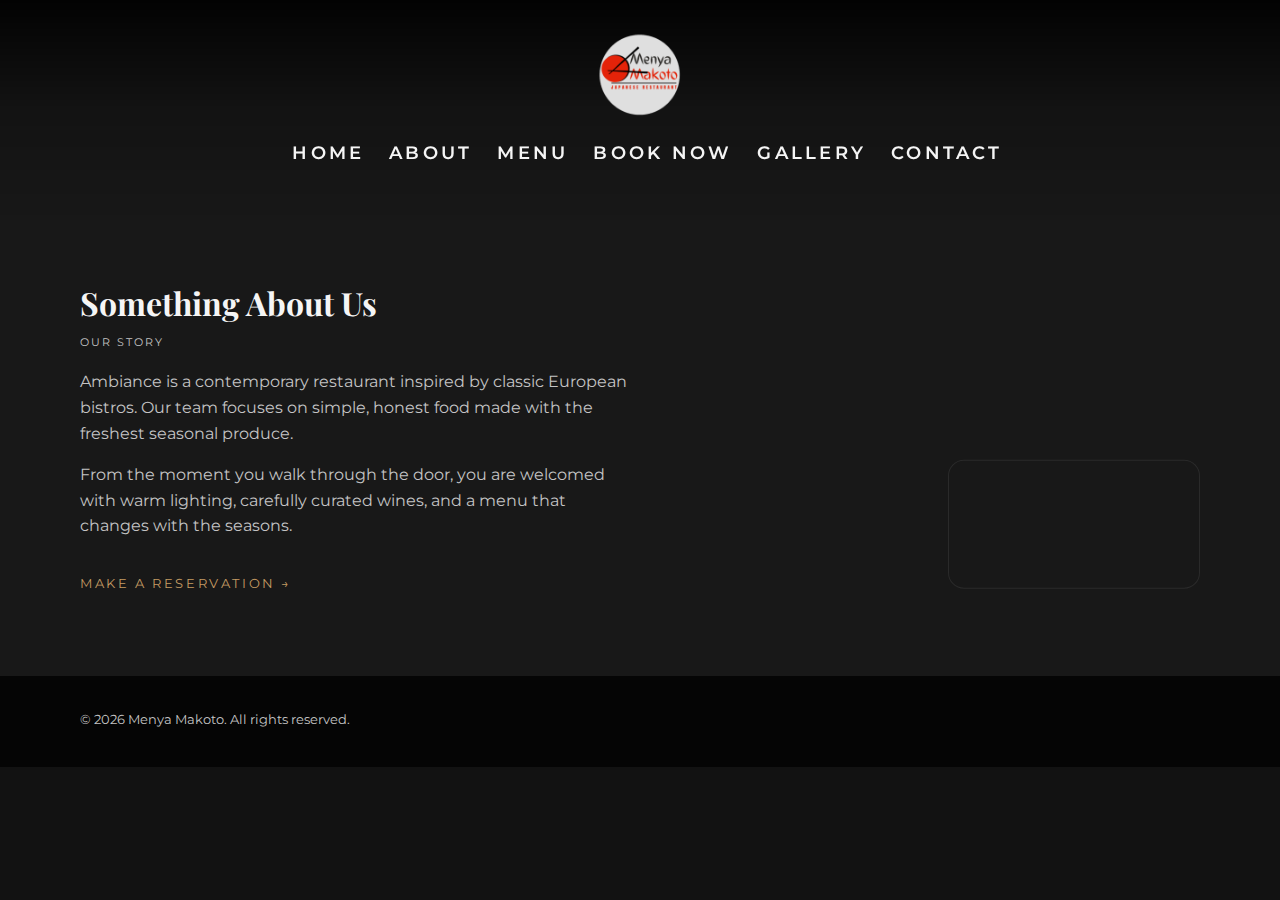
<file: about.html>
<!DOCTYPE html>
<html lang="en">
  <head>
    <meta charset="UTF-8" />
    <title>Menya Makoto</title>
    <meta name="viewport" content="width=device-width, initial-scale=1.0" />
    <link rel="stylesheet" href="css/style.css" />
    <link
      href="https://fonts.googleapis.com/css2?family=Playfair+Display:wght@400;600;700&family=Montserrat:wght@300;400;500;600&display=swap"
      rel="stylesheet"
    />
  </head>
  <body class="inner-pages">
    <!-- Header / Navigation -->
    <header class="site-header">
      <div class="header-inner">
        <div class="logo">
          <a href="index.html">
            <img src="images/logo-ab.png" alt="main-logo" />
          </a>
        </div>
        <nav class="main-nav">
          <ul id="navigation">
            <!-- <li><a href="#hero" class="nav-link active">Home</a></li> -->
            <li><a href="index.html" class="nav-link">Home</a></li>
            <li><a href="about.html" class="nav-link">About</a></li>
            <li><a href="menu.html" class="nav-link">Menu</a></li>
            <li>
              <a href="reservations.html" class="nav-link">Book Now</a>
            </li>
            <li><a href="gallery.html" class="nav-link">Gallery</a></li>
            <li><a href="contact.html" class="nav-link">Contact</a></li>
          </ul>
        </nav>

        <div class="hamburger" aria-label="Toggle navigation">
          <span></span>
          <span></span>
          <span></span>
        </div>
      </div>
    </header>

    <!-- About Section -->
    <section id="about" class="section about-section">
      <div class="container about-grid">
        <div class="about-text">
          <h2 class="section-title">Something About Us</h2>
          <p class="section-subtitle">Our story</p>
          <p>
            Ambiance is a contemporary restaurant inspired by classic European
            bistros. Our team focuses on simple, honest food made with the
            freshest seasonal produce.
          </p>
          <p>
            From the moment you walk through the door, you are welcomed with
            warm lighting, carefully curated wines, and a menu that changes with
            the seasons.
          </p>
          <a href="#reservations" class="text-link">Make a reservation →</a>
        </div>
        <div class="about-image-wrapper">
          <div
            class="about-image main-img"
            style="
              background-image: url('https://images.pexels.com/photos/3535383/pexels-photo-3535383.jpeg?auto=compress&cs=tinysrgb&w=1600');
            "
          ></div>
          <div
            class="about-image secondary-img"
            style="
              background-image: url('https://images.pexels.com/photos/3298637/pexels-photo-3298637.jpeg?auto=compress&cs=tinysrgb&w=1600');
            "
          ></div>
        </div>
      </div>
    </section>

    <!-- Footer -->
    <footer class="site-footer">
      <div class="container footer-inner">
        <p>© <span id="year"></span> Menya Makoto. All rights reserved.</p>
      </div>
    </footer>

    <script src="js/main.js"></script>
  </body>
</html>
</file>
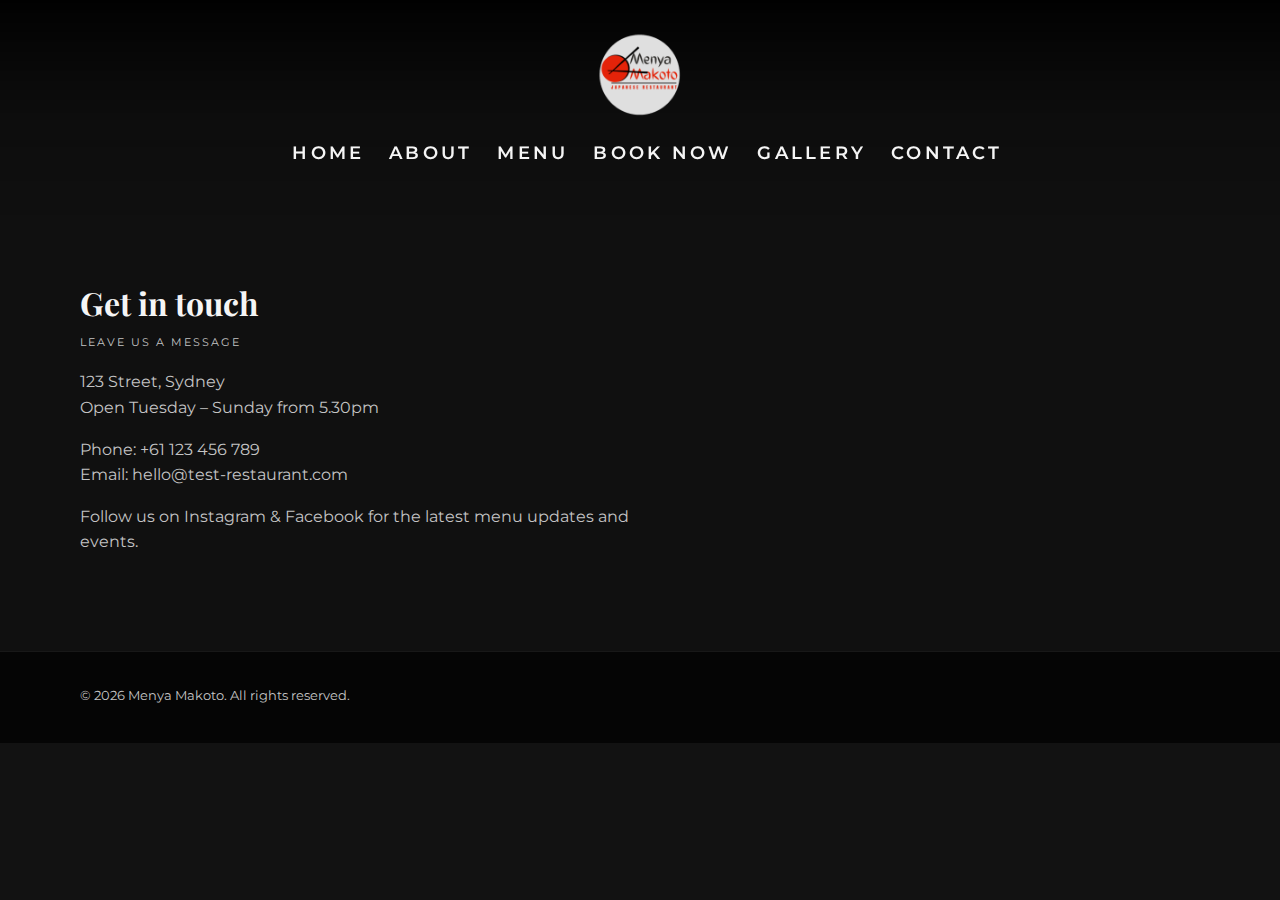
<file: contact.html>
<!DOCTYPE html>
<html lang="en">
  <head>
    <meta charset="UTF-8" />
    <title>Menya Makoto</title>
    <meta name="viewport" content="width=device-width, initial-scale=1.0" />
    <link rel="stylesheet" href="css/style.css" />
    <link
      href="https://fonts.googleapis.com/css2?family=Playfair+Display:wght@400;600;700&family=Montserrat:wght@300;400;500;600&display=swap"
      rel="stylesheet"
    />
  </head>
  <body class="inner-pages">
    <!-- Header / Navigation -->
    <header class="site-header">
      <div class="header-inner">
        <div class="logo">
          <a href="#"> <img src="images/logo-ab.png" alt="main-logo" /> </a>
        </div>
        <nav class="main-nav">
          <ul id="navigation">
            <!-- <li><a href="#hero" class="nav-link active">Home</a></li> -->
            <li><a href="index.html" class="nav-link">Home</a></li>
            <li><a href="about.html" class="nav-link">About</a></li>
            <li><a href="menu.html" class="nav-link">Menu</a></li>
            <li>
              <a href="reservations.html" class="nav-link">Book Now</a>
            </li>
            <li><a href="gallery.html" class="nav-link">Gallery</a></li>
            <li><a href="contact.html" class="nav-link">Contact</a></li>
          </ul>
        </nav>
        <div class="hamburger" aria-label="Toggle navigation">
          <span></span>
          <span></span>
          <span></span>
        </div>
      </div>
    </header>

    <!-- Contact Section -->
    <section id="contact" class="section contact-section">
      <div class="container contact-grid">
        <div class="contact-text">
          <h2 class="section-title">Get in touch</h2>
          <p class="section-subtitle">Leave us a message</p>
          <p>
            123 Street, Sydney<br />
            Open Tuesday – Sunday from 5.30pm
          </p>
          <p>
            Phone: <a href="tel:+123456789">+61 123 456 789</a><br />
            Email:
            <a href="mailto:hello@test-restaurant.com"
              >hello@test-restaurant.com</a
            >
          </p>
          <p>
            Follow us on Instagram &amp; Facebook for the latest menu updates
            and events.
          </p>
        </div>

        <div class="contact-map">
          <!-- Replace src with your own map embed if you like -->
          <iframe
            title="Map"
            loading="lazy"
            referrerpolicy="no-referrer-when-downgrade"
            src="https://www.google.com/maps/embed?pb=!1m18!1m12!1m3!1d3312.338333932997!2d151.204!3d-33.8688!2m3!1f0!2f0!3f0!3m2!1i1024!2i768!4f13.1!3m3!1m2!1s0x6b12ae3e16c1!2sSydney%20CBD!5e0!3m2!1sen!2sau!4v1700000000000"
          >
          </iframe>
        </div>
      </div>
    </section>

    <!-- Footer -->
    <footer class="site-footer">
      <div class="container footer-inner">
        <p>© <span id="year"></span> Menya Makoto. All rights reserved.</p>
      </div>
    </footer>

    <script src="js/main.js"></script>
  </body>
</html>
</file>
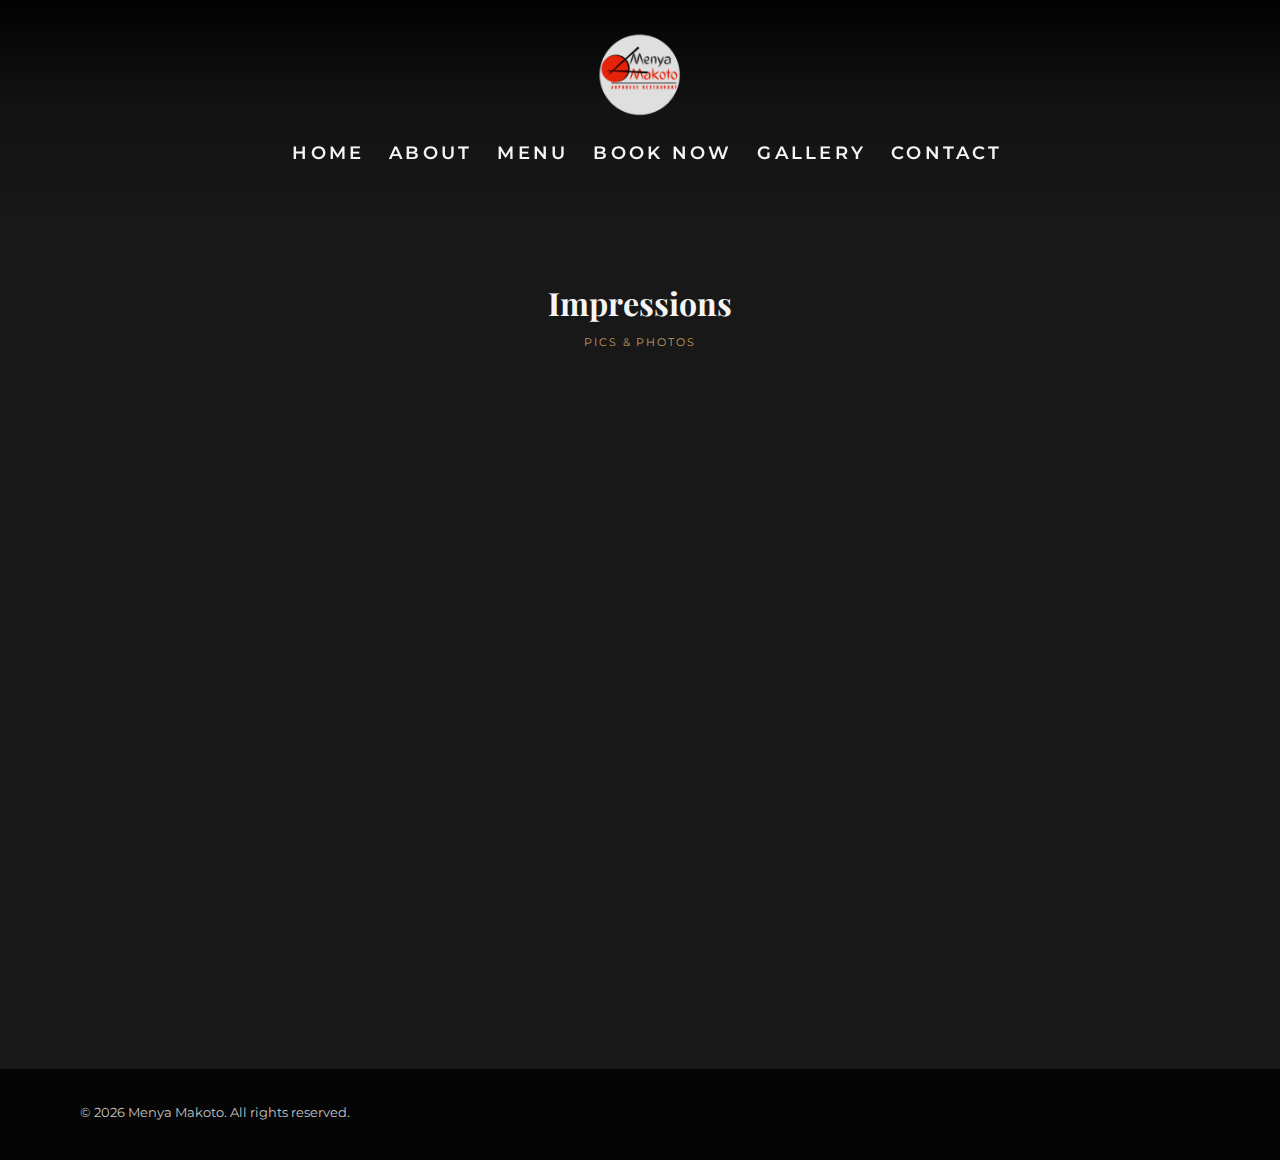
<file: gallery.html>
<!DOCTYPE html>
<html lang="en">
  <head>
    <meta charset="UTF-8" />
    <title>Menya Makoto</title>
    <meta name="viewport" content="width=device-width, initial-scale=1.0" />
    <link rel="stylesheet" href="css/style.css" />
    <link
      href="https://fonts.googleapis.com/css2?family=Playfair+Display:wght@400;600;700&family=Montserrat:wght@300;400;500;600&display=swap"
      rel="stylesheet"
    />
  </head>
  <body class="inner-pages">
    <!-- Header / Navigation -->
    <header class="site-header">
      <div class="header-inner">
        <div class="logo">
          <a href="#"> <img src="images/logo-ab.png" alt="main-logo" /> </a>
        </div>
        <nav class="main-nav">
          <ul id="navigation">
            <!-- <li><a href="#hero" class="nav-link active">Home</a></li> -->
            <li><a href="index.html" class="nav-link">Home</a></li>
            <li><a href="about.html" class="nav-link">About</a></li>
            <li><a href="menu.html" class="nav-link">Menu</a></li>
            <li>
              <a href="reservations.html" class="nav-link">Book Now</a>
            </li>
            <li><a href="gallery.html" class="nav-link">Gallery</a></li>
            <li><a href="contact.html" class="nav-link">Contact</a></li>
          </ul>
        </nav>
        <div class="hamburger" aria-label="Toggle navigation">
          <span></span>
          <span></span>
          <span></span>
        </div>
      </div>
    </header>
    <!-- Gallery Section -->
    <section id="gallery" class="section gallery-section">
      <div class="container">
        <div class="section-heading">
          <h2 class="section-title">Impressions</h2>
          <p class="section-subtitle">Pics & photos</p>
        </div>

        <div class="gallery-grid">
          <!-- Use your own images -->
          <div
            class="gallery-item"
            style="
              background-image: url('https://images.pexels.com/photos/958545/pexels-photo-958545.jpeg?auto=compress&cs=tinysrgb&w=1600');
            "
          ></div>
          <div
            class="gallery-item"
            style="
              background-image: url('https://images.pexels.com/photos/3535383/pexels-photo-3535383.jpeg?auto=compress&cs=tinysrgb&w=1600');
            "
          ></div>
          <div
            class="gallery-item"
            style="
              background-image: url('https://images.pexels.com/photos/3298637/pexels-photo-3298637.jpeg?auto=compress&cs=tinysrgb&w=1600');
            "
          ></div>
          <div
            class="gallery-item"
            style="
              background-image: url('https://images.pexels.com/photos/958546/pexels-photo-958546.jpeg?auto=compress&cs=tinysrgb&w=1600');
            "
          ></div>
          <div
            class="gallery-item"
            style="
              background-image: url('https://images.pexels.com/photos/958545/pexels-photo-958545.jpeg?auto=compress&cs=tinysrgb&w=1600&dpr=2');
            "
          ></div>
          <div
            class="gallery-item"
            style="
              background-image: url('https://images.pexels.com/photos/3535393/pexels-photo-3535393.jpeg?auto=compress&cs=tinysrgb&w=1600');
            "
          ></div>
        </div>
      </div>
    </section>

    <!-- Footer -->
    <footer class="site-footer">
      <div class="container footer-inner">
        <p>© <span id="year"></span> Menya Makoto. All rights reserved.</p>
      </div>
    </footer>

    <script src="js/main.js"></script>
  </body>
</html>
</file>
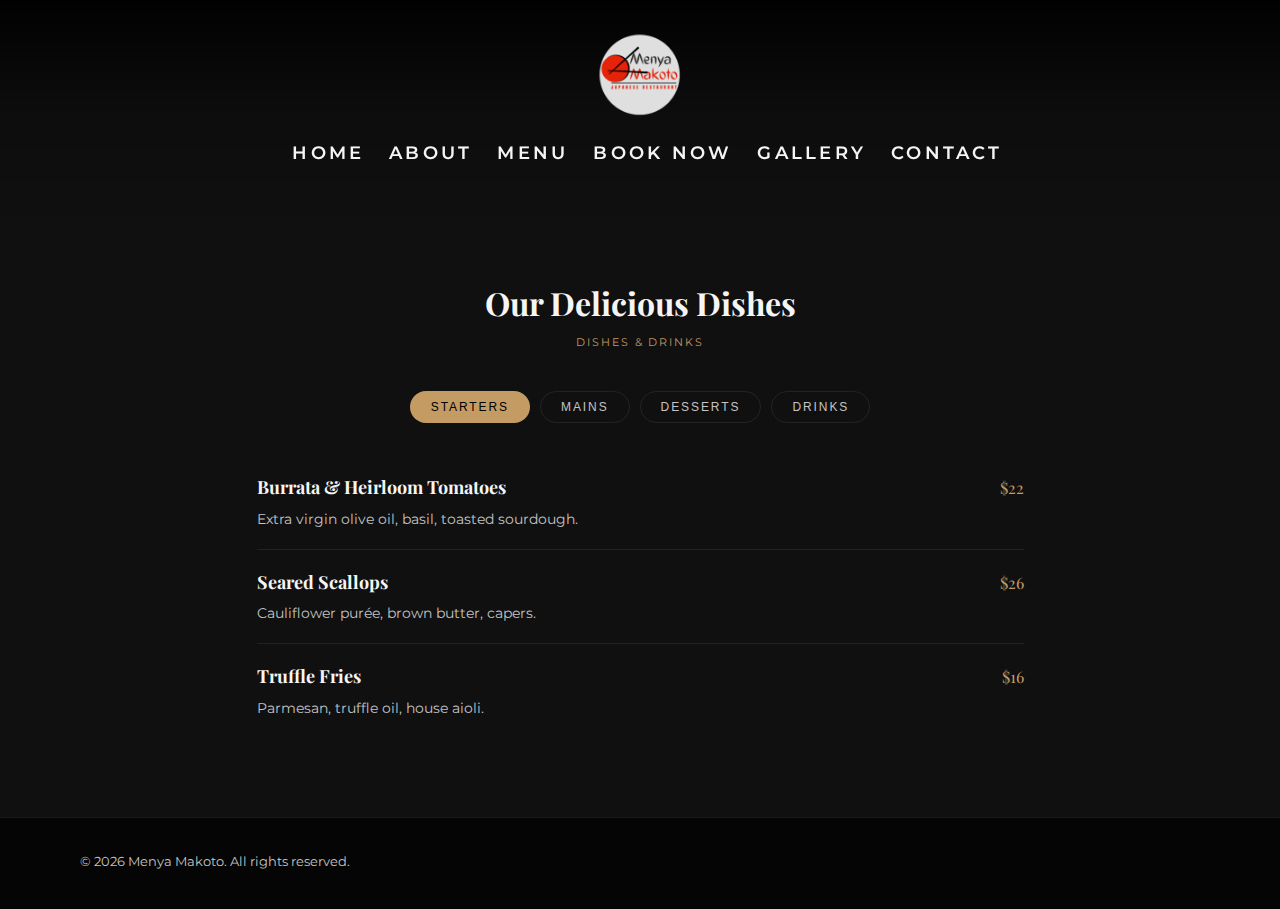
<file: menu.html>
<!DOCTYPE html>
<html lang="en">
  <head>
    <meta charset="UTF-8" />
    <title>Menya Makoto</title>
    <meta name="viewport" content="width=device-width, initial-scale=1.0" />
    <link rel="stylesheet" href="css/style.css" />
    <link
      href="https://fonts.googleapis.com/css2?family=Playfair+Display:wght@400;600;700&family=Montserrat:wght@300;400;500;600&display=swap"
      rel="stylesheet"
    />
  </head>
  <body class="inner-pages">
    <!-- Header / Navigation -->
    <header class="site-header">
      <div class="header-inner">
        <div class="logo">
          <a href="#"> <img src="images/logo-ab.png" alt="main-logo" /> </a>
        </div>
        <nav class="main-nav">
          <ul id="navigation">
            <!-- <li><a href="#hero" class="nav-link active">Home</a></li> -->
            <li><a href="index.html" class="nav-link">Home</a></li>
            <li><a href="about.html" class="nav-link">About</a></li>
            <li><a href="menu.html" class="nav-link">Menu</a></li>
            <li>
              <a href="reservations.html" class="nav-link">Book Now</a>
            </li>
            <li><a href="gallery.html" class="nav-link">Gallery</a></li>
            <li><a href="contact.html" class="nav-link">Contact</a></li>
          </ul>
        </nav>

        <div class="hamburger" aria-label="Toggle navigation">
          <span></span>
          <span></span>
          <span></span>
        </div>
      </div>
    </header>

    <!-- Menu Section -->
    <section id="menu" class="section menu-section">
      <div class="container">
        <div class="section-heading">
          <h2 class="section-title">Our Delicious Dishes</h2>
          <p class="section-subtitle">Dishes & drinks</p>
        </div>

        <div class="menu-tabs">
          <button class="menu-tab active" data-menu="starters">Starters</button>
          <button class="menu-tab" data-menu="mains">Mains</button>
          <button class="menu-tab" data-menu="desserts">Desserts</button>
          <button class="menu-tab" data-menu="drinks">Drinks</button>
        </div>

        <div class="menu-columns">
          <!-- Starters -->
          <div class="menu-list active" id="menu-starters">
            <div class="menu-item">
              <div class="menu-item-header">
                <h3>Burrata & Heirloom Tomatoes</h3>
                <span class="menu-price">$22</span>
              </div>
              <p class="menu-desc">
                Extra virgin olive oil, basil, toasted sourdough.
              </p>
            </div>
            <div class="menu-item">
              <div class="menu-item-header">
                <h3>Seared Scallops</h3>
                <span class="menu-price">$26</span>
              </div>
              <p class="menu-desc">Cauliflower purée, brown butter, capers.</p>
            </div>
            <div class="menu-item">
              <div class="menu-item-header">
                <h3>Truffle Fries</h3>
                <span class="menu-price">$16</span>
              </div>
              <p class="menu-desc">Parmesan, truffle oil, house aioli.</p>
            </div>
          </div>

          <!-- Mains -->
          <div class="menu-list" id="menu-mains">
            <div class="menu-item">
              <div class="menu-item-header">
                <h3>Dry-Aged Ribeye</h3>
                <span class="menu-price">$49</span>
              </div>
              <p class="menu-desc">Charred onions, jus, hand-cut chips.</p>
            </div>
            <div class="menu-item">
              <div class="menu-item-header">
                <h3>Crispy Skin Salmon</h3>
                <span class="menu-price">$38</span>
              </div>
              <p class="menu-desc">
                Lemon beurre blanc, greens, crushed potatoes.
              </p>
            </div>
            <div class="menu-item">
              <div class="menu-item-header">
                <h3>Wild Mushroom Risotto</h3>
                <span class="menu-price">$34</span>
              </div>
              <p class="menu-desc">Parmesan, thyme, white wine.</p>
            </div>
          </div>

          <!-- Desserts -->
          <div class="menu-list" id="menu-desserts">
            <div class="menu-item">
              <div class="menu-item-header">
                <h3>Chocolate Fondant</h3>
                <span class="menu-price">$18</span>
              </div>
              <p class="menu-desc">Vanilla bean ice-cream, hazelnut crumb.</p>
            </div>
            <div class="menu-item">
              <div class="menu-item-header">
                <h3>Crème Brûlée</h3>
                <span class="menu-price">$17</span>
              </div>
              <p class="menu-desc">Classic vanilla, brittle caramel top.</p>
            </div>
          </div>

          <!-- Drinks -->
          <div class="menu-list" id="menu-drinks">
            <div class="menu-item">
              <div class="menu-item-header">
                <h3>House Spritz</h3>
                <span class="menu-price">$16</span>
              </div>
              <p class="menu-desc">Aperitif, prosecco, soda, citrus.</p>
            </div>
            <div class="menu-item">
              <div class="menu-item-header">
                <h3>Signature Negroni</h3>
                <span class="menu-price">$19</span>
              </div>
              <p class="menu-desc">Gin, vermouth, bitters, orange.</p>
            </div>
            <div class="menu-item">
              <div class="menu-item-header">
                <h3>Sommelier’s Wine Selection</h3>
                <span class="menu-price">From $14</span>
              </div>
              <p class="menu-desc">
                Rotating list of local & international wines.
              </p>
            </div>
          </div>
        </div>
      </div>
    </section>

    <!-- Footer -->
    <footer class="site-footer">
      <div class="container footer-inner">
        <p>© <span id="year"></span> Menya Makoto. All rights reserved.</p>
      </div>
    </footer>

    <script src="js/main.js"></script>
  </body>
</html>
</file>
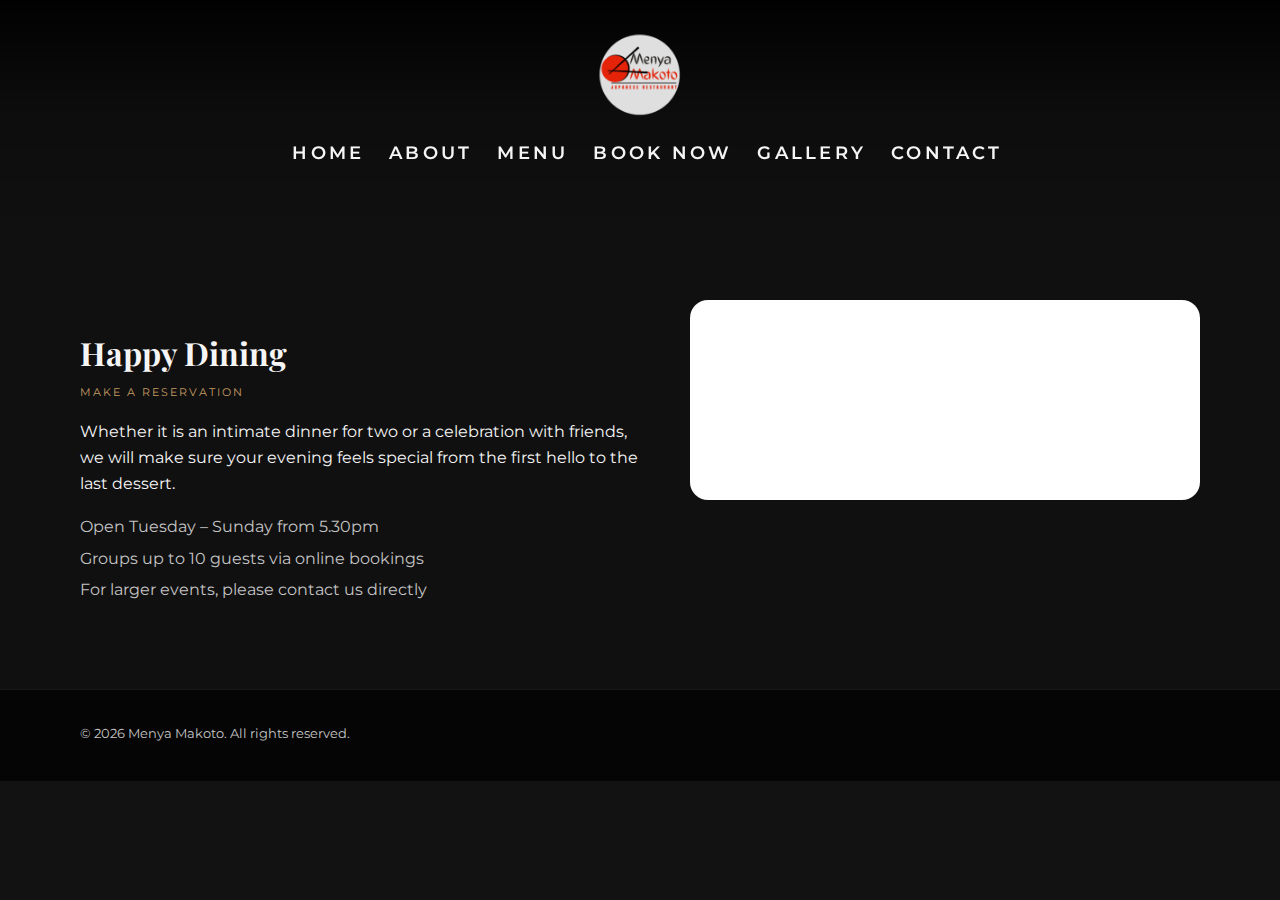
<file: reservations.html>
<!DOCTYPE html>
<html lang="en">
  <head>
    <meta charset="UTF-8" />
    <title>Menya Makoto</title>
    <meta name="viewport" content="width=device-width, initial-scale=1.0" />
    <link rel="stylesheet" href="css/style.css" />
    <link
      href="https://fonts.googleapis.com/css2?family=Playfair+Display:wght@400;600;700&family=Montserrat:wght@300;400;500;600&display=swap"
      rel="stylesheet"
    />
  </head>
  <body class="inner-pages">
    <!-- Header / Navigation -->
    <header class="site-header">
      <div class="header-inner">
        <div class="logo">
          <a href="index.html">
            <img src="images/logo-ab.png" alt="main-logo" />
          </a>
        </div>
        <nav class="main-nav">
          <ul id="navigation">
            <!-- <li><a href="#hero" class="nav-link active">Home</a></li> -->
            <li><a href="index.html" class="nav-link">Home</a></li>
            <li><a href="about.html" class="nav-link">About</a></li>
            <li><a href="menu.html" class="nav-link">Menu</a></li>
            <li>
              <a href="reservations.html" class="nav-link">Book Now</a>
            </li>
            <li><a href="gallery.html" class="nav-link">Gallery</a></li>
            <li><a href="contact.html" class="nav-link">Contact</a></li>
          </ul>
        </nav>

        <div class="hamburger" aria-label="Toggle navigation">
          <span></span>
          <span></span>
          <span></span>
        </div>
      </div>
    </header>

    <!-- Reservations Section -->
    <section id="reservations" class="section reservations-section">
      <div class="container reservations-grid">
        <div class="reservations-text">
          <h2 class="section-title">Happy Dining</h2>
          <p class="section-subtitle">Make a reservation</p>
          <p>
            Whether it is an intimate dinner for two or a celebration with
            friends, we will make sure your evening feels special from the first
            hello to the last dessert.
          </p>
          <ul class="reservations-info">
            <li>Open Tuesday – Sunday from 5.30pm</li>
            <li>Groups up to 10 guests via online bookings</li>
            <li>For larger events, please contact us directly</li>
          </ul>
        </div>

        <div class="reservations-form-wrapper">
          <!-- <form class="reservations-form">
            <div class="form-row">
              <div class="form-group">
                <label for="res-name">Name</label>
                <input
                  type="text"
                  id="res-name"
                  placeholder="Your full name"
                  required
                />
              </div>
              <div class="form-group">
                <label for="res-email">Email</label>
                <input
                  type="email"
                  id="res-email"
                  placeholder="name@example.com"
                  required
                />
              </div>
            </div>

            <div class="form-row">
              <div class="form-group">
                <label for="res-date">Date</label>
                <input type="date" id="res-date" required />
              </div>
              <div class="form-group">
                <label for="res-time">Time</label>
                <input type="time" id="res-time" required />
              </div>
              <div class="form-group">
                <label for="res-guests">Guests</label>
                <select id="res-guests" required>
                  <option value="2">2 Guests</option>
                  <option value="3">3 Guests</option>
                  <option value="4">4 Guests</option>
                  <option value="5">5 Guests</option>
                  <option value="6">6 Guests</option>
                  <option value="7">7 Guests</option>
                  <option value="8">8+ Guests</option>
                </select>
              </div>
            </div>

            <div class="form-group">
              <label for="res-message">Message (optional)</label>
              <textarea
                id="res-message"
                rows="3"
                placeholder="Occasion, dietary notes, etc."
              ></textarea>
            </div>

            <button type="submit" class="btn btn-light btn-block">
              Request Booking
            </button>
            <p class="form-note">We will confirm your reservation by email.</p>
          </form> -->
          <!-- <iframe
            data-id="nbi-widget"
            src="https://bookings.nowbookit.com?accountid=d28913a4-935a-471e-a35d-3f6598bb5ac0&venueid=552&theme=light&colors=hex,000000&font=Oxygen"
          ></iframe>
          <script src="https://plugins.nowbookit.com/iframe-resizer-build/bundle.js"></script> -->

          <iframe
            data-id="nbi-widget"
            src="https://bookings.nowbookit.com/?accountid=1e257390-dab7-470a-a5e6-c6b77c4ef52e&venueid=14177&theme=light&colors=hex,b0120a,000000&banner=hidden&bg=transparent"
          ></iframe>

          <script src="https://plugins.nowbookit.com/iframe-resizer-build/bundle.js"></script>
        </div>
      </div>
    </section>

    <!-- Footer -->
    <footer class="site-footer">
      <div class="container footer-inner">
        <p>© <span id="year"></span> Menya Makoto. All rights reserved.</p>
      </div>
    </footer>

    <script src="js/main.js"></script>
  </body>
</html>
</file>
<file: css/style.css>
/* Variables */
/* Base */
*,
*::before,
*::after {
  box-sizing: border-box;
}

body {
  margin: 0;
  font-family: "Montserrat", system-ui, -apple-system, BlinkMacSystemFont, "Segoe UI", sans-serif;
  background: #121212;
  color: #f5f5f5;
  line-height: 1.6;
}

img {
  max-width: 100%;
  height: auto;
  display: block;
}

a {
  color: inherit;
  text-decoration: none;
}

.container {
  width: min(1120px, 92%);
  margin: 0 auto;
}

/* Header */
.site-header {
  position: fixed;
  inset: 0 0 auto 0;
  z-index: 1000;
  background: linear-gradient(to bottom, rgba(0, 0, 0, 0.9), rgba(0, 0, 0, 0.2), transparent);
  backdrop-filter: blur(4px);
}

@media (max-width: 767px) {
  body.home .site-header {
    height: 100%;
  }
}
body.home .site-header .hamburger {
  display: none !important;
}

.header-inner {
  text-align: center;
  padding: 18px 0;
}

.logo {
  text-align: center;
  margin-top: 30px;
  position: absolute;
  top: 0;
  width: 100%;
  text-align: center;
}
@media (max-width: 767px) {
  .logo {
    position: static;
    margin-top: 0;
  }
}
.logo a {
  display: inline-block;
  text-align: center;
}
.logo a img {
  width: 120px;
}
@media (max-width: 767px) {
  .logo a img {
    width: 90px;
  }
}

body.home .logo {
  position: absolute;
  top: 15px;
}

.logo-mark {
  width: 36px;
  height: 36px;
  border-radius: 50%;
  border: 1px solid #c49b63;
  display: inline-flex;
  align-items: center;
  justify-content: center;
  font-size: 18px;
}

body.home .main-nav {
  position: absolute;
  overflow: hidden;
  top: 0;
}
@media (max-width: 767px) {
  body.home .main-nav {
    height: 100vh;
    width: 100%;
    overflow-y: auto;
    overflow-x: hidden;
    inset: 0;
    transform: translateY(-10px);
    pointer-events: none;
    transition: opacity 0.2s ease, transform 0.2s ease;
    opacity: 1;
    background: transparent;
    pointer-events: all;
    padding: 170px 50px 50px 50px;
    display: block;
    justify-self: center;
    align-items: center;
    top: 0;
  }
}
body.home .main-nav ul {
  display: flex;
  align-items: center;
  justify-content: center;
  gap: 24px;
  list-style: none;
  padding: 0;
  margin: 0;
  white-space: nowrap;
}
@media (max-width: 767px) {
  body.home .main-nav ul {
    flex-direction: column;
    align-items: flex-start;
  }
}
body.home .main-nav ul li {
  display: flex;
  width: 25vw;
  height: 100vh;
  justify-content: center;
  align-items: center;
}
@media (max-width: 767px) {
  body.home .main-nav ul li {
    display: block;
    width: 100%;
    height: auto;
  }
}
body.home .main-nav ul li a {
  font-size: 30px;
  text-transform: capitalize;
  color: #c4c4c4;
  padding-bottom: 4px;
  position: relative;
  color: #ffffff;
  font-weight: 500;
  display: inline-block;
  padding-bottom: 60px;
  transition: 0.3s all;
}
@media (min-width: 767px) {
  body.home .main-nav ul li a {
    display: flex;
    align-items: center;
    justify-content: center;
    height: 100%;
    width: 100%;
  }
}
@media (max-width: 767px) {
  body.home .main-nav ul li a {
    font-size: 24px;
  }
}
body.home .main-nav ul li a:hover {
  transform: scale(1.3);
}
@media (min-width: 767px) {
  body.home .main-nav ul li a:hover {
    background: rgba(0, 0, 0, 0.5);
  }
}
body.home .main-nav ul li a:hover, body.home .main-nav ul li a.active {
  color: #fff;
}

.inner-pages.open .main-nav {
  opacity: 1;
  visibility: visible;
  pointer-events: auto;
  transition: 0.3s all;
  right: 0;
}
.inner-pages .main-nav {
  transition: 0.3s all;
  display: flex;
  align-items: center;
  justify-content: center;
  padding: 105px 15px 10px 15px;
}
@media (max-width: 767px) {
  .inner-pages .main-nav {
    padding: 130px 15px 50px 15px;
    background-image: url("../images/chef-image.webp");
    background-repeat: no-repeat;
    background-size: cover;
    position: fixed;
    right: -100%;
    height: 100vh;
    width: 100%;
    top: 0;
    opacity: 0;
    visibility: hidden;
    display: block;
    overflow-y: auto;
    overflow-x: hidden;
    background-position: center bottom;
  }
}
@media (max-width: 767px) {
  .inner-pages .main-nav:after {
    content: "";
    position: absolute;
    top: 0;
    left: 0;
    background: rgba(0, 0, 0, 0.31);
    width: 100%;
    height: 100%;
  }
}
.inner-pages .main-nav ul {
  display: flex;
}
@media (max-width: 767px) {
  .inner-pages .main-nav ul {
    display: block;
    align-items: center;
    gap: 24px;
    list-style: none;
    padding: 0;
    margin: 0;
    justify-content: center;
    position: relative;
    z-index: 1;
  }
}
.inner-pages .main-nav ul li {
  list-style: none;
}
.inner-pages .main-nav ul li a {
  font-size: 18px;
  letter-spacing: 0.18em;
  text-transform: uppercase;
  color: var(--text-muted);
  padding-bottom: 4px;
  position: relative;
  font-weight: 600;
  display: inline-block;
  padding-right: 25px;
}
@media (max-width: 767px) {
  .inner-pages .main-nav ul li a {
    font-size: 28px;
    padding-bottom: 40px;
  }
}
.inner-pages .main-nav ul li a::after {
  content: "";
  position: absolute;
  left: 0;
  bottom: 0;
  width: 0%;
  height: 1px;
  background: var(--accent);
  transition: width 0.3s ease;
}
@media (min-width: 767px) {
  .inner-pages .logo img {
    width: 90px;
  }
}

.inner-pages .main-nav a:hover,
.inner-pages .main-nav a.active {
  color: #fff;
}

.inner-pages .main-nav a:hover::after,
.inner-pages .main-nav a.active::after {
  width: 100%;
}

/* Mobile nav toggle */
.inner-pages .site-header .hamburger {
  width: 35px;
  height: 25px;
  position: absolute;
  right: 40px;
  display: none;
  top: 30px;
  transform: translate(-50%, -50%);
  top: 50%;
}
@media (max-width: 767px) {
  .inner-pages .site-header .hamburger {
    display: block;
  }
}
.inner-pages .site-header .hamburger span {
  width: 100%;
  height: 3px;
  background: #ffffff;
  display: inline-block;
  position: absolute;
  transition: 0.3s all;
}
.inner-pages .site-header .hamburger span:nth-child(2) {
  top: 10px;
}
.inner-pages .site-header .hamburger span:last-child {
  top: 20px;
}
.inner-pages.open .hamburger span:first-child {
  transform: translateY(12px) rotate(45deg);
}
.inner-pages.open .hamburger span:nth-child(2) {
  transform: translateY(12px) rotate(-45deg);
  top: 0;
}
.inner-pages.open .hamburger span:last-child {
  opacity: 0;
  visibility: hidden;
}

/* Hero */
.hero-section {
  position: relative;
  min-height: 100vh;
  color: #fff;
  overflow: hidden;
}
@media (max-width: 767px) {
  .hero-section {
    height: 100%;
    min-height: auto;
    overflow: auto;
  }
}
.hero-section .hero-video {
  width: 100%;
  height: 100%;
  object-fit: cover;
}
.hero-section .hero-video source {
  object-position: center;
}

.hero-slider {
  position: absolute;
  inset: 0;
  z-index: -2;
}

.hero-slide {
  position: absolute;
  inset: 0;
  background-position: center;
  background-size: cover;
  transform: scale(1);
  transition: opacity 1.4s ease, transform 1.4s ease;
}

.hero-overlay {
  position: absolute;
  inset: 0;
  background: radial-gradient(circle at top left, rgba(0, 0, 0, 0.1), rgba(0, 0, 0, 0.8));
  z-index: -1;
}

.hero-content {
  padding-top: 160px;
  padding-bottom: 80px;
  max-width: 560px;
}

.hero-subtitle {
  font-family: "Playfair Display", serif;
  font-size: 14px;
  text-transform: uppercase;
  letter-spacing: 0.3em;
  margin-bottom: 8px;
  color: #c49b63;
}

.hero-title {
  font-family: "Playfair Display", serif;
  font-size: clamp(40px, 5vw, 56px);
  margin: 0 0 10px;
}

.hero-text {
  max-width: 420px;
  color: #c4c4c4;
  margin-bottom: 26px;
}

.hero-buttons {
  display: flex;
  gap: 14px;
  flex-wrap: wrap;
}

.btn {
  display: inline-flex;
  align-items: center;
  justify-content: center;
  padding: 10px 28px;
  border-radius: 999px;
  border: 1px solid transparent;
  font-size: 13px;
  letter-spacing: 0.14em;
  text-transform: uppercase;
  cursor: pointer;
  transition: background 0.25s ease, color 0.25s ease, border-color 0.25s ease, transform 0.15s ease;
}
.btn:active {
  transform: translateY(1px);
}
.btn-light {
  background: #fff;
  color: #000;
}
.btn-light:hover {
  background: #c49b63;
  border-color: transparent;
  color: #000;
}
.btn-outline {
  background: transparent;
  color: #fff;
  border-color: rgba(255, 255, 255, 0.4);
}
.btn-outline:hover {
  border-color: #c49b63;
  color: #fff;
}
.btn-block {
  width: 100%;
}

.hero-scroll-indicator {
  position: absolute;
  bottom: 40px;
  right: 5%;
  text-align: center;
  font-size: 11px;
  letter-spacing: 0.25em;
  text-transform: uppercase;
  color: #c4c4c4;
}

.scroll-line {
  width: 1px;
  height: 40px;
  margin: 8px auto 0;
  background: linear-gradient(to bottom, rgba(255, 255, 255, 0.2), rgba(255, 255, 255, 0));
  position: relative;
  overflow: hidden;
}
.scroll-line::after {
  content: "";
  position: absolute;
  width: 1px;
  height: 16px;
  top: -16px;
  left: 0;
  background: #fff;
  animation: scrollDown 1.6s infinite;
}

@keyframes scrollDown {
  0% {
    transform: translateY(0);
    opacity: 0;
  }
  30% {
    opacity: 1;
  }
  100% {
    transform: translateY(40px);
    opacity: 0;
  }
}
/* Sections */
.section {
  padding: 80px 0;
}

.section-title {
  font-family: "Playfair Display", serif;
  font-size: 32px;
  margin-bottom: 6px;
}

.section-subtitle {
  text-transform: uppercase;
  letter-spacing: 0.18em;
  font-size: 11px;
  color: #c49b63;
  margin-top: 0;
  margin-bottom: 18px;
}

/* About */
.about-section {
  background: #181818;
  padding-top: 250px !important;
}
@media (max-width: 767px) {
  .about-section {
    padding-top: 160px !important;
  }
}

.about-grid {
  display: grid;
  grid-template-columns: 1.1fr 1fr;
  gap: 60px;
  align-items: center;
}

.about-text p {
  color: #c4c4c4;
}

.text-link {
  font-size: 13px;
  text-transform: uppercase;
  letter-spacing: 0.2em;
  color: #c49b63;
  display: inline-flex;
  align-items: center;
  margin-top: 18px;
}
.text-link:hover {
  color: #fff;
}

.about-image-wrapper {
  position: relative;
  min-height: 280px;
}

.about-image {
  position: absolute;
  background-size: cover;
  background-position: center;
  border-radius: 16px;
}
.about-image.main-img {
  inset: 0 10% 20% 0;
}
.about-image.secondary-img {
  width: 50%;
  height: 46%;
  bottom: 0;
  right: 0;
  transform: translateY(20%);
  border: 1px solid rgba(255, 255, 255, 0.08);
}

/* Menu */
.menu-section {
  background: #101010;
  padding-top: 250px;
}
@media (max-width: 767px) {
  .menu-section {
    padding-top: 160px !important;
  }
}

.section-heading {
  text-align: center;
  margin-bottom: 40px;
}

.menu-tabs {
  display: flex;
  justify-content: center;
  gap: 10px;
  margin-bottom: 32px;
  flex-wrap: wrap;
}

.menu-tab {
  background: transparent;
  border-radius: 999px;
  border: 1px solid rgba(255, 255, 255, 0.08);
  color: #c4c4c4;
  padding: 8px 20px;
  font-size: 12px;
  letter-spacing: 0.16em;
  text-transform: uppercase;
  cursor: pointer;
  transition: background 0.2s ease, color 0.2s ease, border-color 0.2s ease;
}
.menu-tab.active {
  background: #c49b63;
  color: #000;
  border-color: transparent;
}

.menu-columns {
  max-width: 767px;
  margin: 0 auto;
}

.menu-list {
  display: none;
}
.menu-list.active {
  display: block;
}

.menu-item {
  padding: 18px 0;
  border-bottom: 1px solid rgba(255, 255, 255, 0.08);
}
.menu-item:last-child {
  border-bottom: none;
}
.menu-item-header {
  display: flex;
  justify-content: space-between;
  gap: 16px;
  align-items: baseline;
}
.menu-item h3 {
  margin: 0;
  font-family: "Playfair Display", serif;
  font-size: 18px;
}

.menu-price {
  font-family: "Playfair Display", serif;
  color: #c49b63;
}

.menu-desc {
  margin: 6px 0 0;
  color: #c4c4c4;
  font-size: 14px;
}

/* Blog */
.blog-section {
  background: #181818;
}
@media (max-width: 767px) {
  .blog-section {
    padding-top: 160px !important;
  }
}

.blog-grid {
  display: grid;
  grid-template-columns: repeat(3, minmax(0, 1fr));
  gap: 24px;
}

.blog-card {
  background: #111;
  border-radius: 18px;
  overflow: hidden;
  border: 1px solid rgba(255, 255, 255, 0.08);
  display: flex;
  flex-direction: column;
}

.blog-image {
  padding-top: 64%;
  background-size: cover;
  background-position: center;
}

.blog-content {
  padding: 18px 18px 20px;
}
.blog-content .blog-meta {
  font-size: 11px;
  letter-spacing: 0.18em;
  text-transform: uppercase;
  color: #c4c4c4;
  margin: 0 0 8px;
}
.blog-content h3 {
  margin: 0 0 8px;
  font-family: "Playfair Display", serif;
  font-size: 18px;
}
.blog-content p {
  color: #c4c4c4;
  font-size: 14px;
}

/* Reservations */
.reservations-section {
  background: #101010;
  padding-top: 300px;
}
@media (max-width: 767px) {
  .reservations-section {
    padding-top: 160px !important;
  }
}

.reservations-grid {
  display: grid;
  grid-template-columns: 1.1fr 1fr;
  gap: 50px;
  align-items: flex-start;
}

.reservations-info {
  list-style: none;
  padding: 0;
  margin: 18px 0 0;
  color: #c4c4c4;
}
.reservations-info li {
  margin-bottom: 6px;
}

.reservations-form-wrapper {
  background: #ffffff;
  border-radius: 18px;
  padding: 22px 22px 26px;
  border: 1px solid rgba(255, 255, 255, 0.08);
}

.reservations-form .form-row {
  display: flex;
  gap: 14px;
}

.form-group {
  flex: 1;
  display: flex;
  flex-direction: column;
  margin-bottom: 14px;
}
.form-group label {
  font-size: 12px;
  text-transform: uppercase;
  letter-spacing: 0.16em;
  margin-bottom: 6px;
  color: #c4c4c4;
}
.form-group input,
.form-group select,
.form-group textarea {
  padding: 9px 10px;
  border-radius: 8px;
  border: 1px solid rgba(255, 255, 255, 0.08);
  background: #111;
  color: #fff;
  font-family: inherit;
  font-size: 14px;
}
.form-group input:focus,
.form-group select:focus,
.form-group textarea:focus {
  outline: none;
  border-color: #c49b63;
}
.form-group textarea {
  resize: vertical;
}

.form-note {
  font-size: 12px;
  color: #c4c4c4;
  margin-top: 8px;
}

/* Gallery */
.gallery-section {
  background: #181818;
  padding-top: 250px;
}
@media (max-width: 767px) {
  .gallery-section {
    padding-top: 160px !important;
  }
}

.gallery-grid {
  display: grid;
  grid-template-columns: repeat(3, minmax(0, 1fr));
  gap: 10px;
}

.gallery-item {
  padding-top: 80%;
  background-size: cover;
  background-position: center;
  border-radius: 16px;
  overflow: hidden;
  position: relative;
  cursor: pointer;
}
.gallery-item::after {
  content: "";
  position: absolute;
  inset: 0;
  background: linear-gradient(to top, rgba(0, 0, 0, 0.4), transparent);
  opacity: 0;
  transition: opacity 0.25s ease;
}
.gallery-item:hover::after {
  opacity: 1;
}

/* Contact */
.contact-section {
  background: #101010;
  padding-top: 250px;
}
@media (max-width: 767px) {
  .contact-section {
    padding-top: 160px !important;
  }
}

.contact-grid {
  display: grid;
  grid-template-columns: 1.1fr 1fr;
  gap: 40px;
  align-items: center;
}

.contact-text p {
  color: #c4c4c4;
}

.contact-map iframe {
  border: none;
  width: 100%;
  min-height: 260px;
  border-radius: 18px;
  filter: grayscale(0.6) contrast(1.1);
}

/* Footer */
.site-footer {
  background: #050505;
  border-top: 1px solid rgba(255, 255, 255, 0.08);
  padding: 20px 0 24px;
  font-size: 13px;
  color: #c4c4c4;
}

.footer-inner {
  display: flex;
  justify-content: space-between;
  gap: 12px;
  flex-wrap: wrap;
}

/* Responsive */
@media (max-width: 960px) {
  .about-grid,
  .reservations-grid,
  .contact-grid {
    grid-template-columns: 1fr;
  }
  .about-image.main-img {
    inset: 0;
  }
  .about-image.secondary-img {
    display: none;
  }
  .reservations-form .form-row {
    flex-direction: column;
  }
}
@media (max-width: 820px) {
  .blog-grid {
    grid-template-columns: repeat(2, minmax(0, 1fr));
  }
  .gallery-grid {
    grid-template-columns: repeat(2, minmax(0, 1fr));
  }
}
@media (max-width: 767px) {
  .section {
    padding: 64px 0;
  }
  .hero-content {
    padding-top: 140px;
  }
  .hero-scroll-indicator {
    display: none;
  }
}
@media (max-width: 767px) {
  .blog-grid {
    grid-template-columns: 1fr;
  }
  .gallery-grid {
    grid-template-columns: 1fr 1fr;
  }
}
/* iframe booking */
iframe {
  border: 0 !important;
  display: block !important;
}

@media only screen and (max-width: 667px) {
  iframe[data-id=nbi-widget] {
    transition: height 0.6s ease-in-out;
  }
}

/*# sourceMappingURL=style.css.map */
</file>
